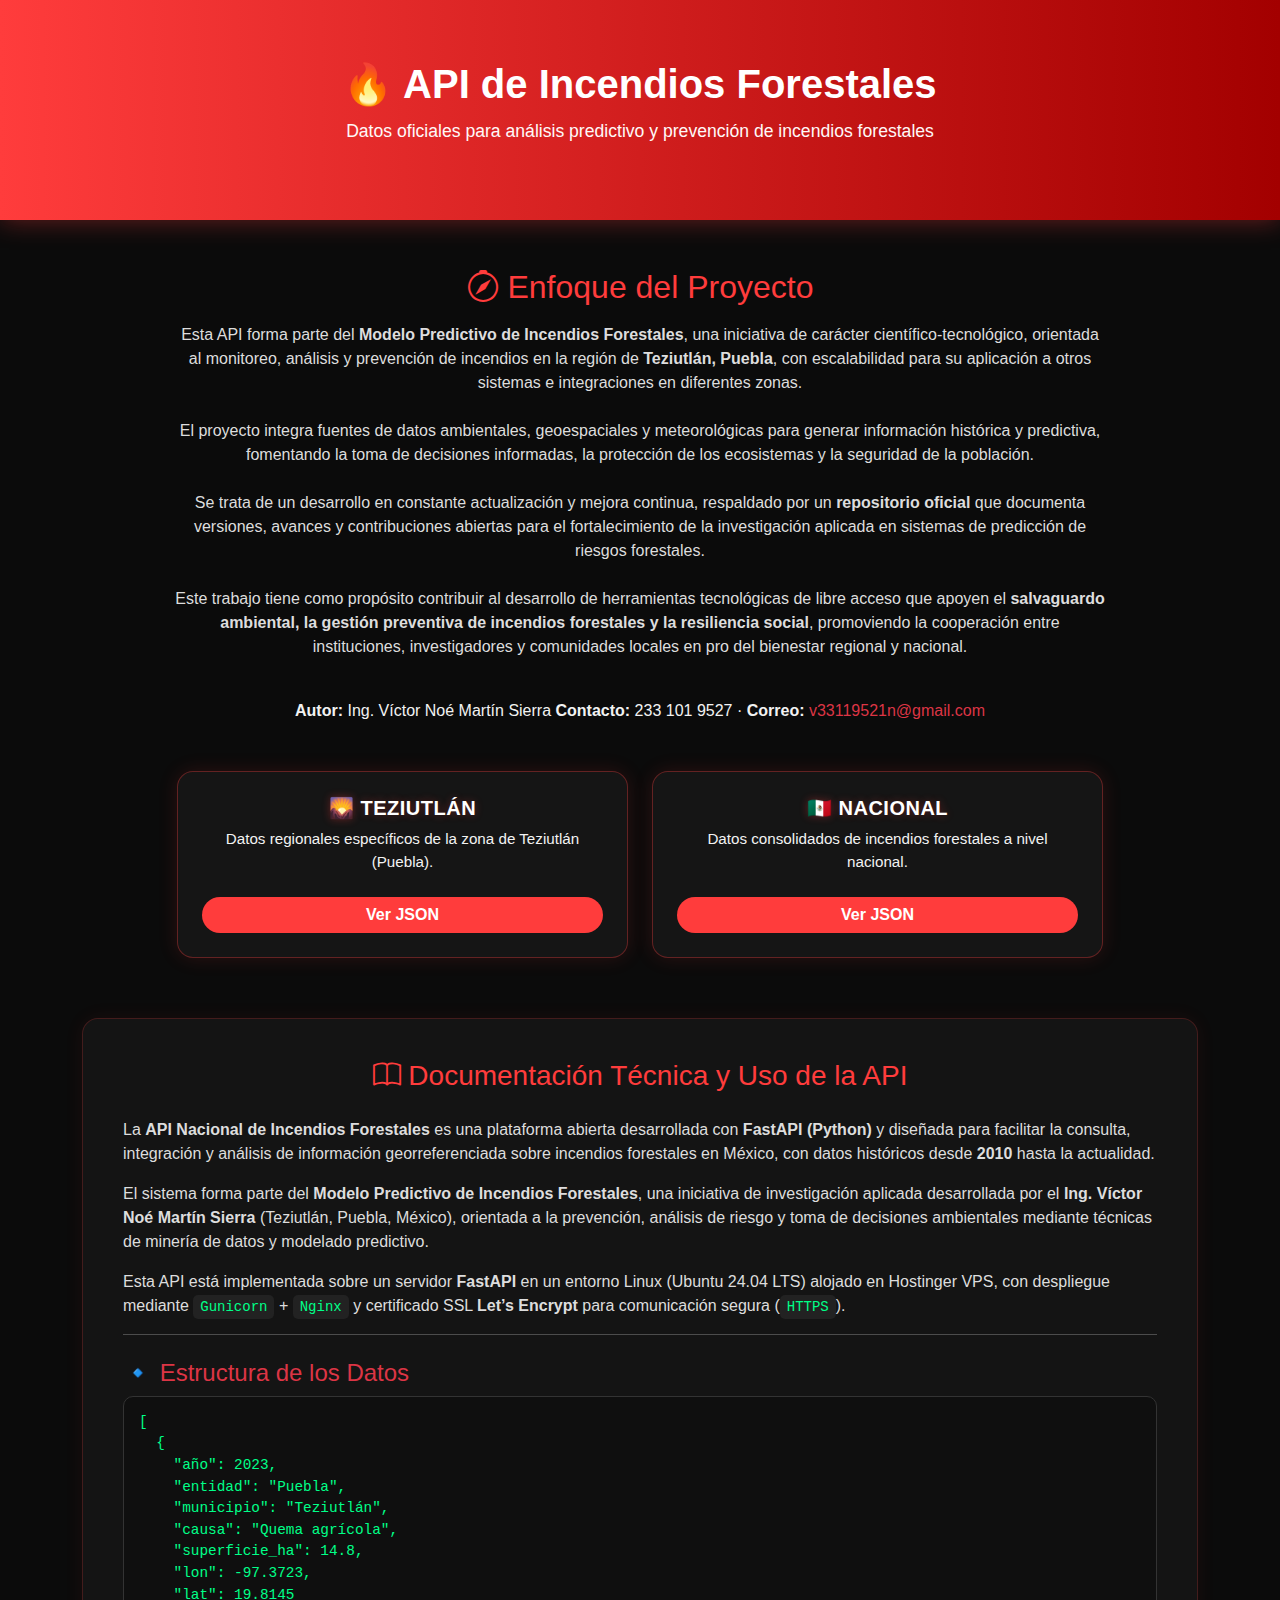
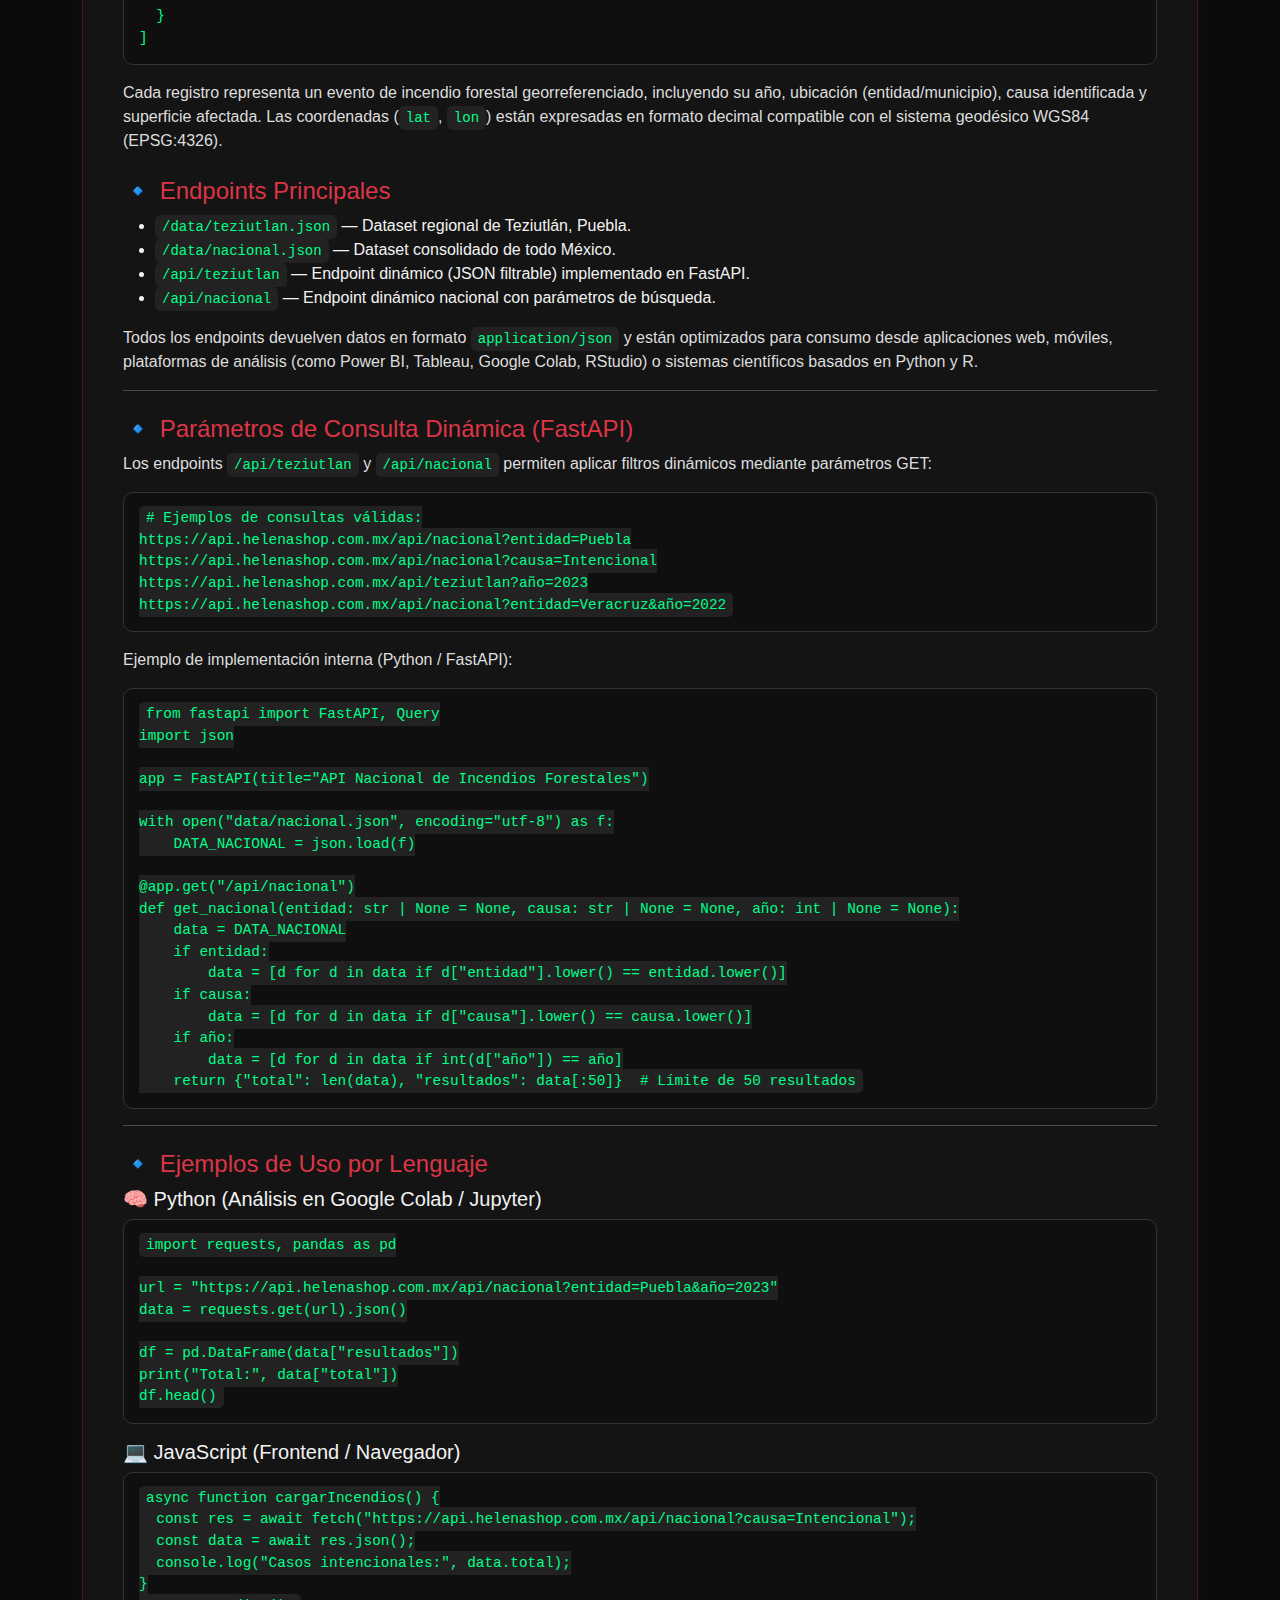
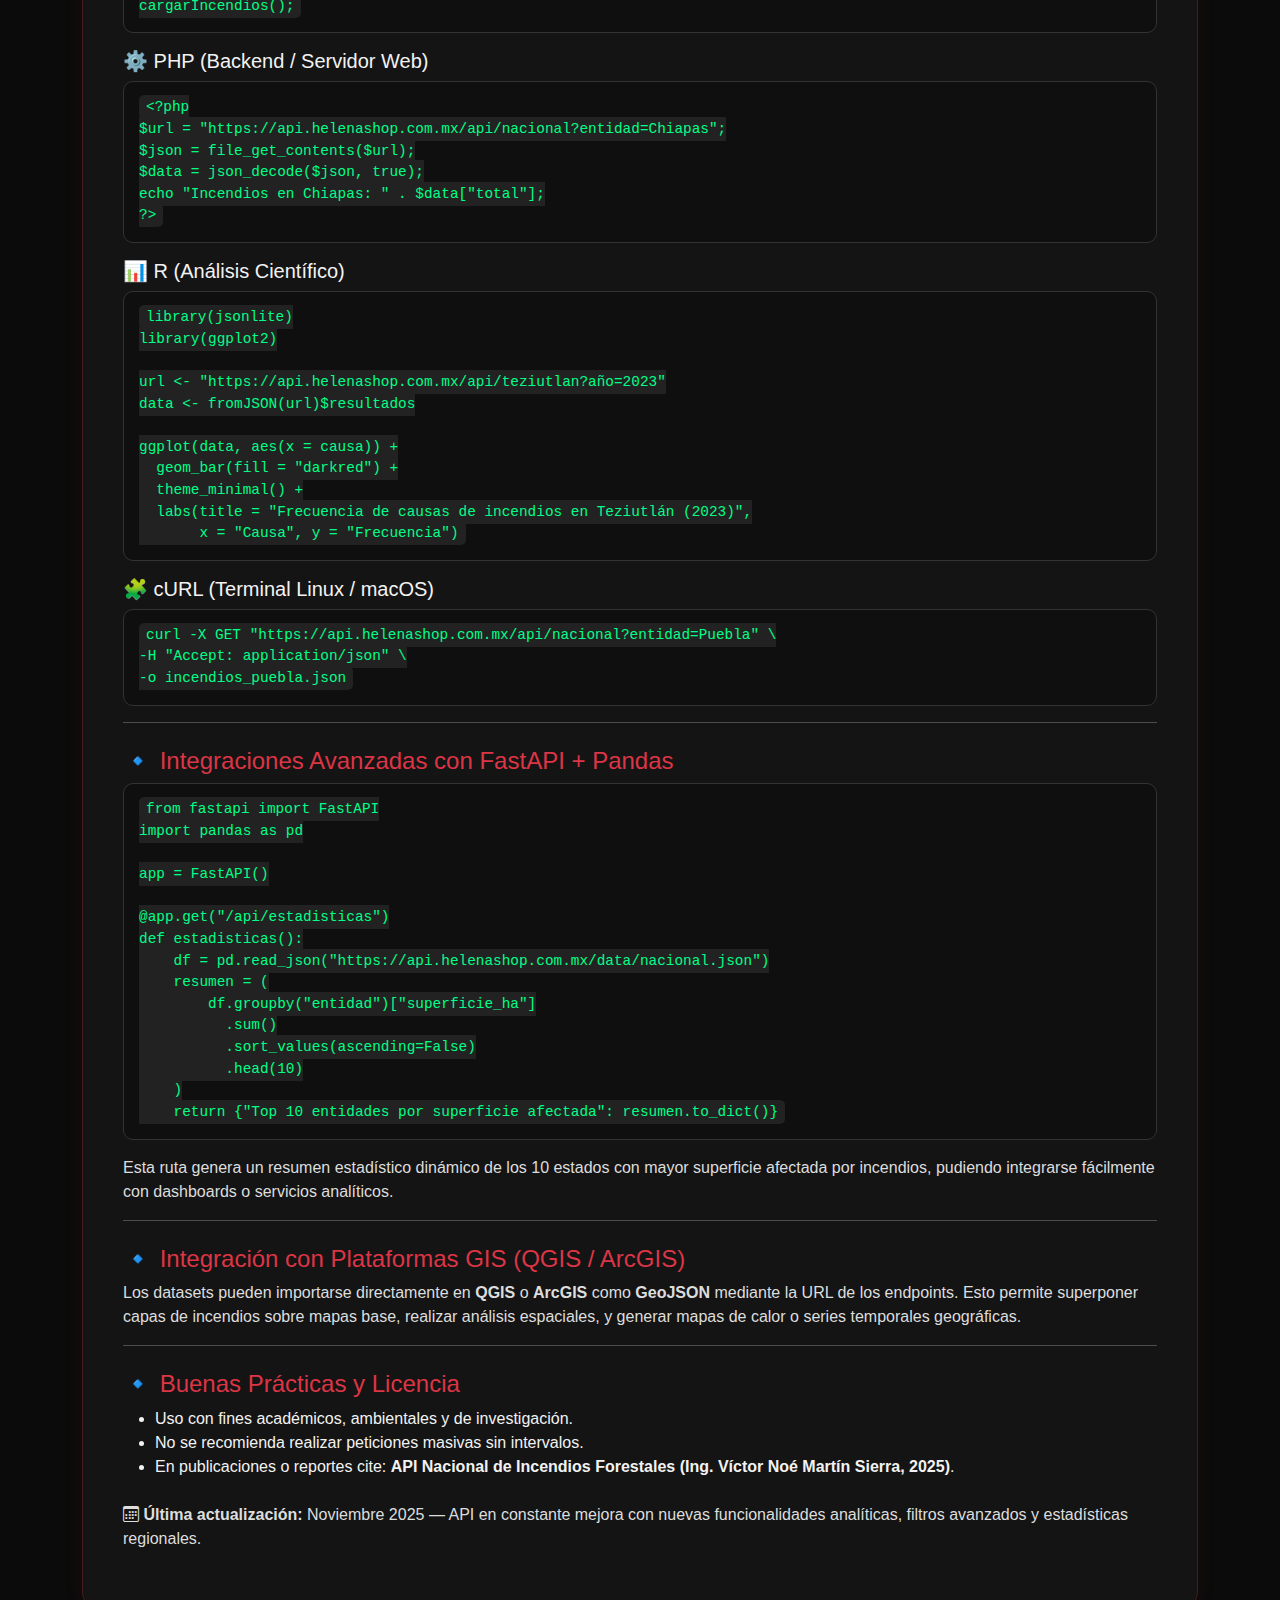
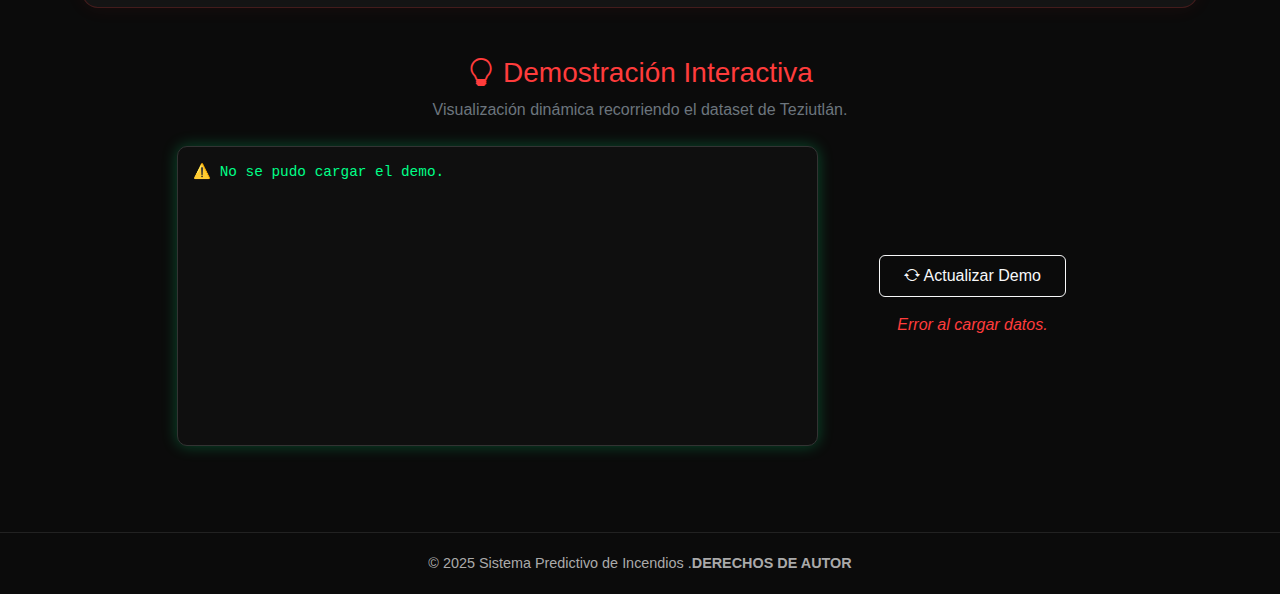
<file: docs/index.html>
<!DOCTYPE html>
<html lang="es">
<head>
  <meta charset="utf-8" />
  <meta name="viewport" content="width=device-width, initial-scale=1" />
  <title>🔥 API de Incendios Forestales</title>
  <link href="https://cdn.jsdelivr.net/npm/bootstrap@5.3.3/dist/css/bootstrap.min.css" rel="stylesheet">
  <link href="https://cdn.jsdelivr.net/npm/bootstrap-icons@1.11.1/font/bootstrap-icons.css" rel="stylesheet">
  <style>
    body {
      background: #0b0b0b;
      color: #f2f2f2;
      font-family: "Segoe UI", sans-serif;
    }

    header {
      background: linear-gradient(90deg, #ff3c3c, #a30000);
      padding: 60px 0;
      text-align: center;
      color: #fff;
      box-shadow: 0 0 25px #ff3c3c66;
    }

    header h1 {
      font-size: 2.5rem;
      font-weight: 700;
      margin-bottom: 10px;
    }

    header p {
      font-size: 1.1rem;
      color: #fff8f8;
    }

    h2, h3 {
      color: #ff3c3c;
      text-align: center;
    }

    p {
      color: #ddd;
    }

    .card {
      background: #151515;
      border: 1px solid #ff3c3c55;
      box-shadow: 0 0 20px #ff3c3c22;
      border-radius: 1rem;
      transition: transform 0.3s, box-shadow 0.3s;
    }

    .card:hover {
      transform: scale(1.03);
      box-shadow: 0 0 25px #ff3c3c88;
    }

    .btn-danger {
      background: #ff3c3c;
      border: none;
      border-radius: 30px;
      font-weight: 600;
      transition: background 0.3s;
    }

    .btn-danger:hover {
      background: #ff5656;
    }

    .card h5 {
      color: #ffffff;
      font-weight: 800;
      letter-spacing: 0.5px;
      text-transform: uppercase;
      text-shadow: 0 0 8px #ff3c3c55;
    }

    .card p {
      color: #f2f2f2;
      font-weight: 500;
      font-size: 0.95rem;
    }

    .doc-section {
      background: #141414;
      border: 1px solid #ff3c3c33;
      border-radius: 1rem;
      padding: 40px;
      margin-top: 60px;
      box-shadow: 0 0 20px #ff3c3c11;
    }

    .doc-section h3 {
      color: #ff3c3c;
      margin-bottom: 25px;
      text-align: center;
    }

    code {
      background: #222;
      color: #00ff88;
      padding: 4px 7px;
      border-radius: 5px;
    }

    pre {
      background: #0f0f0f;
      border: 1px solid #333;
      border-radius: 10px;
      padding: 15px;
      color: #00ff88;
      font-size: 0.9rem;
      overflow-x: auto;
    }

    pre.demo {
      height: 300px;
      white-space: pre-wrap;
      box-shadow: 0 0 15px #00ff8844;
    }

    footer {
      text-align: center;
      margin-top: 70px;
      padding: 20px;
      color: #aaa;
      font-size: 0.9rem;
      border-top: 1px solid #222;
    }

    .loading {
      color: #ff3c3c;
      font-style: italic;
    }
  </style>
</head>

<body>
  <header>
    <h1>🔥 API de Incendios Forestales</h1>
    <p>Datos oficiales para análisis predictivo y prevención de incendios forestales</p>
  </header>

  <div class="container my-5">

    <section id="proyecto" class="text-center mb-5">
      <h2><i class="bi bi-compass"></i> Enfoque del Proyecto</h2>
     <p class="col-md-10 mx-auto mt-3">
  Esta API forma parte del <strong>Modelo Predictivo de Incendios Forestales</strong>, una iniciativa de carácter científico-tecnológico, orientada al monitoreo, análisis y prevención de incendios en la región de 
  <strong>Teziutlán, Puebla</strong>, con escalabilidad para su aplicación a otros sistemas e integraciones en diferentes zonas.
  <br><br>
  El proyecto integra fuentes de datos ambientales, geoespaciales y meteorológicas para generar información histórica y predictiva, 
  fomentando la toma de decisiones informadas, la protección de los ecosistemas y la seguridad de la población.
  <br><br>
  Se trata de un desarrollo en constante actualización y mejora continua, respaldado por un <strong>repositorio oficial</strong> 
  que documenta versiones, avances y contribuciones abiertas para el fortalecimiento de la investigación aplicada 
  en sistemas de predicción de riesgos forestales.
  <br>
  <br>
  Este trabajo tiene como propósito contribuir al desarrollo de herramientas tecnológicas de libre acceso 
  que apoyen el <strong>salvaguardo ambiental, la gestión preventiva de incendios forestales y la resiliencia social</strong>, 
  promoviendo la cooperación entre instituciones, investigadores y comunidades locales en pro del bienestar regional y nacional.
</p>
<br>
  <strong>Autor:</strong> Ing. Víctor Noé Martín Sierra  
  <strong>Contacto:</strong> 233 101 9527 · 
  <strong>Correo:</strong> <a href="mailto:v33119521n@gmail.com" class="text-decoration-none text-danger">v33119521n@gmail.com</a>  

    </section>

    <div class="row justify-content-center g-4 mb-5">
      <div class="col-md-5">
        <div class="card text-center p-4">
          <h5>🌄 Teziutlán</h5>
          <p>Datos regionales específicos de la zona de Teziutlán (Puebla).</p>
          <a href="/docs/visor.html?view=teziutlan" class="btn btn-danger mt-2">Ver JSON</a>
        </div>
      </div>
      <div class="col-md-5">
        <div class="card text-center p-4">
          <h5>🇲🇽 Nacional</h5>
          <p>Datos consolidados de incendios forestales a nivel nacional.</p>
          <a href="/docs/visor.html?view=nacional" class="btn btn-danger mt-2">Ver JSON</a>
        </div>
      </div>
    </div>

   <!-- ====================================================== -->
<!-- 📘 DOCUMENTACIÓN COMPLETA DE LA API NACIONAL DE INCENDIOS -->
<!-- ====================================================== -->

<div class="doc-section">
  <h3><i class="bi bi-book"></i> Documentación Técnica y Uso de la API</h3>

  <p>
    La <b>API Nacional de Incendios Forestales</b> es una plataforma abierta desarrollada con <b>FastAPI (Python)</b> 
    y diseñada para facilitar la consulta, integración y análisis de información georreferenciada sobre incendios forestales
    en México, con datos históricos desde <strong>2010</strong> hasta la actualidad.
  </p>

  <p>
    El sistema forma parte del <b>Modelo Predictivo de Incendios Forestales</b>, una iniciativa de investigación aplicada 
    desarrollada por el <b>Ing. Víctor Noé Martín Sierra</b> (Teziutlán, Puebla, México), orientada a la prevención, análisis de riesgo 
    y toma de decisiones ambientales mediante técnicas de minería de datos y modelado predictivo.
  </p>

  <p>
    Esta API está implementada sobre un servidor <b>FastAPI</b> en un entorno Linux (Ubuntu 24.04 LTS) alojado en Hostinger VPS,
    con despliegue mediante <code>Gunicorn</code> + <code>Nginx</code> y certificado SSL <b>Let’s Encrypt</b> para comunicación segura (<code>HTTPS</code>).
  </p>

  <hr>

  <h4 class="mt-4 text-danger">🔹 Estructura de los Datos</h4>
  <pre>[
  {
    "año": 2023,
    "entidad": "Puebla",
    "municipio": "Teziutlán",
    "causa": "Quema agrícola",
    "superficie_ha": 14.8,
    "lon": -97.3723,
    "lat": 19.8145
  }
]</pre>
  <p>
    Cada registro representa un evento de incendio forestal georreferenciado, incluyendo su año, ubicación (entidad/municipio),
    causa identificada y superficie afectada.  
    Las coordenadas (<code>lat</code>, <code>lon</code>) están expresadas en formato decimal compatible con el sistema geodésico WGS84 (EPSG:4326).
  </p>

  <h4 class="mt-4 text-danger">🔹 Endpoints Principales</h4>
  <ul>
    <li><code>/data/teziutlan.json</code> — Dataset regional de Teziutlán, Puebla.</li>
    <li><code>/data/nacional.json</code> — Dataset consolidado de todo México.</li>
    <li><code>/api/teziutlan</code> — Endpoint dinámico (JSON filtrable) implementado en FastAPI.</li>
    <li><code>/api/nacional</code> — Endpoint dinámico nacional con parámetros de búsqueda.</li>
  </ul>

  <p>
    Todos los endpoints devuelven datos en formato <code>application/json</code> y están optimizados para consumo
    desde aplicaciones web, móviles, plataformas de análisis (como Power BI, Tableau, Google Colab, RStudio)
    o sistemas científicos basados en Python y R.
  </p>

  <hr>

  <h4 class="mt-4 text-danger">🔹 Parámetros de Consulta Dinámica (FastAPI)</h4>
  <p>
    Los endpoints <code>/api/teziutlan</code> y <code>/api/nacional</code> permiten aplicar filtros dinámicos mediante parámetros GET:
  </p>

  <pre><code># Ejemplos de consultas válidas:
https://api.helenashop.com.mx/api/nacional?entidad=Puebla
https://api.helenashop.com.mx/api/nacional?causa=Intencional
https://api.helenashop.com.mx/api/teziutlan?año=2023
https://api.helenashop.com.mx/api/nacional?entidad=Veracruz&año=2022
</code></pre>

  <p>
    Ejemplo de implementación interna (Python / FastAPI):
  </p>

  <pre><code>from fastapi import FastAPI, Query
import json

app = FastAPI(title="API Nacional de Incendios Forestales")

with open("data/nacional.json", encoding="utf-8") as f:
    DATA_NACIONAL = json.load(f)

@app.get("/api/nacional")
def get_nacional(entidad: str | None = None, causa: str | None = None, año: int | None = None):
    data = DATA_NACIONAL
    if entidad:
        data = [d for d in data if d["entidad"].lower() == entidad.lower()]
    if causa:
        data = [d for d in data if d["causa"].lower() == causa.lower()]
    if año:
        data = [d for d in data if int(d["año"]) == año]
    return {"total": len(data), "resultados": data[:50]}  # Límite de 50 resultados
</code></pre>

  <hr>

  <h4 class="mt-4 text-danger">🔹 Ejemplos de Uso por Lenguaje</h4>

  <h5>🧠 Python (Análisis en Google Colab / Jupyter)</h5>
  <pre><code>import requests, pandas as pd

url = "https://api.helenashop.com.mx/api/nacional?entidad=Puebla&año=2023"
data = requests.get(url).json()

df = pd.DataFrame(data["resultados"])
print("Total:", data["total"])
df.head()</code></pre>

  <h5>💻 JavaScript (Frontend / Navegador)</h5>
  <pre><code>async function cargarIncendios() {
  const res = await fetch("https://api.helenashop.com.mx/api/nacional?causa=Intencional");
  const data = await res.json();
  console.log("Casos intencionales:", data.total);
}
cargarIncendios();</code></pre>

  <h5>⚙️ PHP (Backend / Servidor Web)</h5>
  <pre><code>&lt;?php
$url = "https://api.helenashop.com.mx/api/nacional?entidad=Chiapas";
$json = file_get_contents($url);
$data = json_decode($json, true);
echo "Incendios en Chiapas: " . $data["total"];
?&gt;</code></pre>

  <h5>📊 R (Análisis Científico)</h5>
  <pre><code>library(jsonlite)
library(ggplot2)

url <- "https://api.helenashop.com.mx/api/teziutlan?año=2023"
data <- fromJSON(url)$resultados

ggplot(data, aes(x = causa)) +
  geom_bar(fill = "darkred") +
  theme_minimal() +
  labs(title = "Frecuencia de causas de incendios en Teziutlán (2023)",
       x = "Causa", y = "Frecuencia")</code></pre>

  <h5>🧩 cURL (Terminal Linux / macOS)</h5>
  <pre><code>curl -X GET "https://api.helenashop.com.mx/api/nacional?entidad=Puebla" \
-H "Accept: application/json" \
-o incendios_puebla.json</code></pre>

  <hr>

  <h4 class="mt-4 text-danger">🔹 Integraciones Avanzadas con FastAPI + Pandas</h4>
  <pre><code>from fastapi import FastAPI
import pandas as pd

app = FastAPI()

@app.get("/api/estadisticas")
def estadisticas():
    df = pd.read_json("https://api.helenashop.com.mx/data/nacional.json")
    resumen = (
        df.groupby("entidad")["superficie_ha"]
          .sum()
          .sort_values(ascending=False)
          .head(10)
    )
    return {"Top 10 entidades por superficie afectada": resumen.to_dict()}
</code></pre>

  <p>
    Esta ruta genera un resumen estadístico dinámico de los 10 estados con mayor superficie afectada por incendios,
    pudiendo integrarse fácilmente con dashboards o servicios analíticos.
  </p>

  <hr>

  <h4 class="mt-4 text-danger">🔹 Integración con Plataformas GIS (QGIS / ArcGIS)</h4>
  <p>
    Los datasets pueden importarse directamente en <b>QGIS</b> o <b>ArcGIS</b> como <b>GeoJSON</b> mediante la URL de los endpoints.
    Esto permite superponer capas de incendios sobre mapas base, realizar análisis espaciales, y generar mapas de calor
    o series temporales geográficas.
  </p>

  <hr>

  <h4 class="mt-4 text-danger">🔹 Buenas Prácticas y Licencia</h4>
  <ul>
    <li>Uso con fines académicos, ambientales y de investigación.</li>
    <li>No se recomienda realizar peticiones masivas sin intervalos.</li>
    <li>En publicaciones o reportes cite: <b>API Nacional de Incendios Forestales (Ing. Víctor Noé Martín Sierra, 2025)</b>.</li>
  </ul>

  <p class="mt-4">
    <i class="bi bi-calendar3"></i> <b>Última actualización:</b> Noviembre 2025 —  
    API en constante mejora con nuevas funcionalidades analíticas, filtros avanzados y estadísticas regionales.
  </p>
</div>


    <!-- DEMO INTERACTIVO -->
    <div class="text-center mb-4 mt-5">
      <h3><i class="bi bi-lightbulb"></i> Demostración Interactiva</h3>
      <p class="text-secondary">Visualización dinámica recorriendo el dataset de Teziutlán.</p>
    </div>

    <div class="row justify-content-center align-items-center">
      <div class="col-md-7">
        <pre id="json-demo" class="demo">Inicializando demostración...</pre>
      </div>
      <div class="col-md-3 text-center mt-3 mt-md-0">
        <button id="refreshBtn" class="btn btn-outline-light px-4 py-2">
          <i class="bi bi-arrow-repeat"></i> Actualizar Demo
        </button>
        <p id="status" class="loading mt-3"></p>
      </div>
    </div>

  </div>

  <footer>
    © 2025 Sistema Predictivo de Incendios .<strong>DERECHOS DE AUTOR</strong>
  </footer>

  <script>
    let data = [];
    let index = 0;
    let interval;

    async function cargarDemo() {
      const demo = document.getElementById("json-demo");
      const status = document.getElementById("status");
      demo.textContent = "Cargando datos...";
      status.textContent = "⏳ Conectando con dataset de Teziutlán...";

      clearInterval(interval);

      try {
        const resp = await fetch("https://api.helenashop.com.mx/data/teziutlan.json");
        if (!resp.ok) throw new Error("Error al obtener el JSON.");
        data = await resp.json();

        status.textContent = "✅ Datos cargados correctamente. Reproduciendo demo...";
        index = 0;
        reproducirDemo();

      } catch (err) {
        demo.textContent = "⚠️ No se pudo cargar el demo.";
        status.textContent = "Error al cargar datos.";
      }
    }

    function reproducirDemo() {
      const demo = document.getElementById("json-demo");
      clearInterval(interval);

      interval = setInterval(() => {
        if (!data.length) return;
        const registro = data[index];
        const texto = JSON.stringify(registro, null, 2);
        demo.textContent = texto;
        index = (index + 1) % data.length;
      }, 2000);
    }

    document.getElementById("refreshBtn").addEventListener("click", cargarDemo);
    window.onload = cargarDemo;
  </script>
  <script src="https://cdn.jsdelivr.net/npm/bootstrap@5.3.3/dist/js/bootstrap.bundle.min.js"></script>
</body>
</html>
</file>
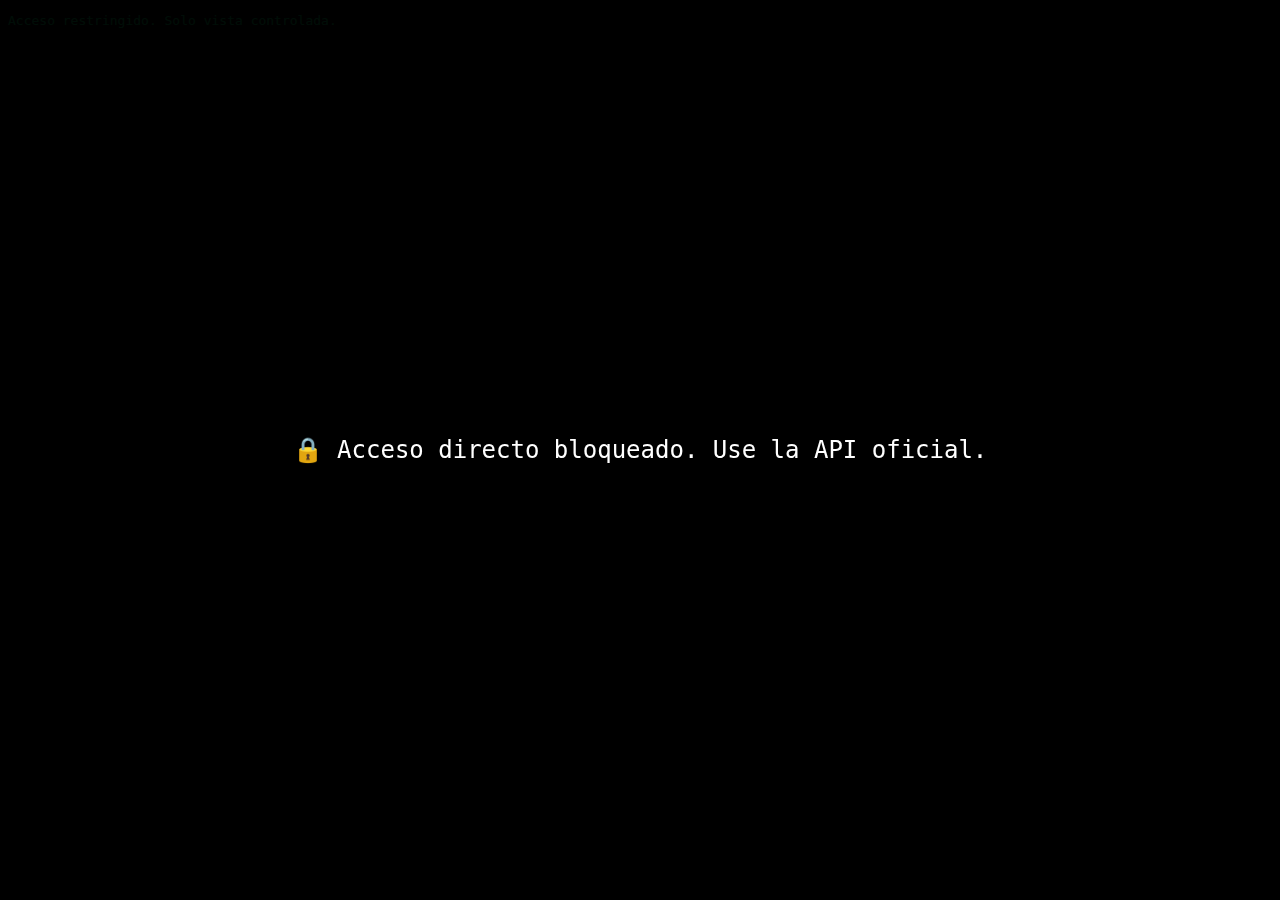
<file: docs/visor.html>
<!DOCTYPE html>
<html lang="es">
<head>
  <meta charset="utf-8">
  <title>Vista protegida | API Nacional</title>
  <style>
    body {
      background: #0b0b0b;
      color: #00ff88;
      font-family: monospace;
      user-select: none;
      overflow: hidden;
    }
    #bloqueo {
      position: fixed;
      top: 0; left: 0;
      width: 100%; height: 100%;
      background: rgba(0,0,0,0.95);
      display: flex; flex-direction: column;
      justify-content: center; align-items: center;
      color: white; font-size: 1.5rem;
      z-index: 9999;
    }
  </style>
  <script>
    document.addEventListener('contextmenu', event => event.preventDefault());
    document.addEventListener('keydown', e => {
      if ((e.ctrlKey && e.key === 's') || (e.key === 'PrintScreen')) e.preventDefault();
    });
    async function mostrarDemo(tipo){
      const visor = document.getElementById("json");
      visor.textContent = "Cargando...";
      const resp = await fetch(`/data/${tipo}.json`);
      const datos = await resp.json();
      visor.textContent = JSON.stringify(datos.slice(0,5), null, 2);
    }
  </script>
</head>
<body>
  <pre id="json">Acceso restringido. Solo vista controlada.</pre>
  <div id="bloqueo">🔒 Acceso directo bloqueado. Use la API oficial.</div>
</body>
</html>
</file>
